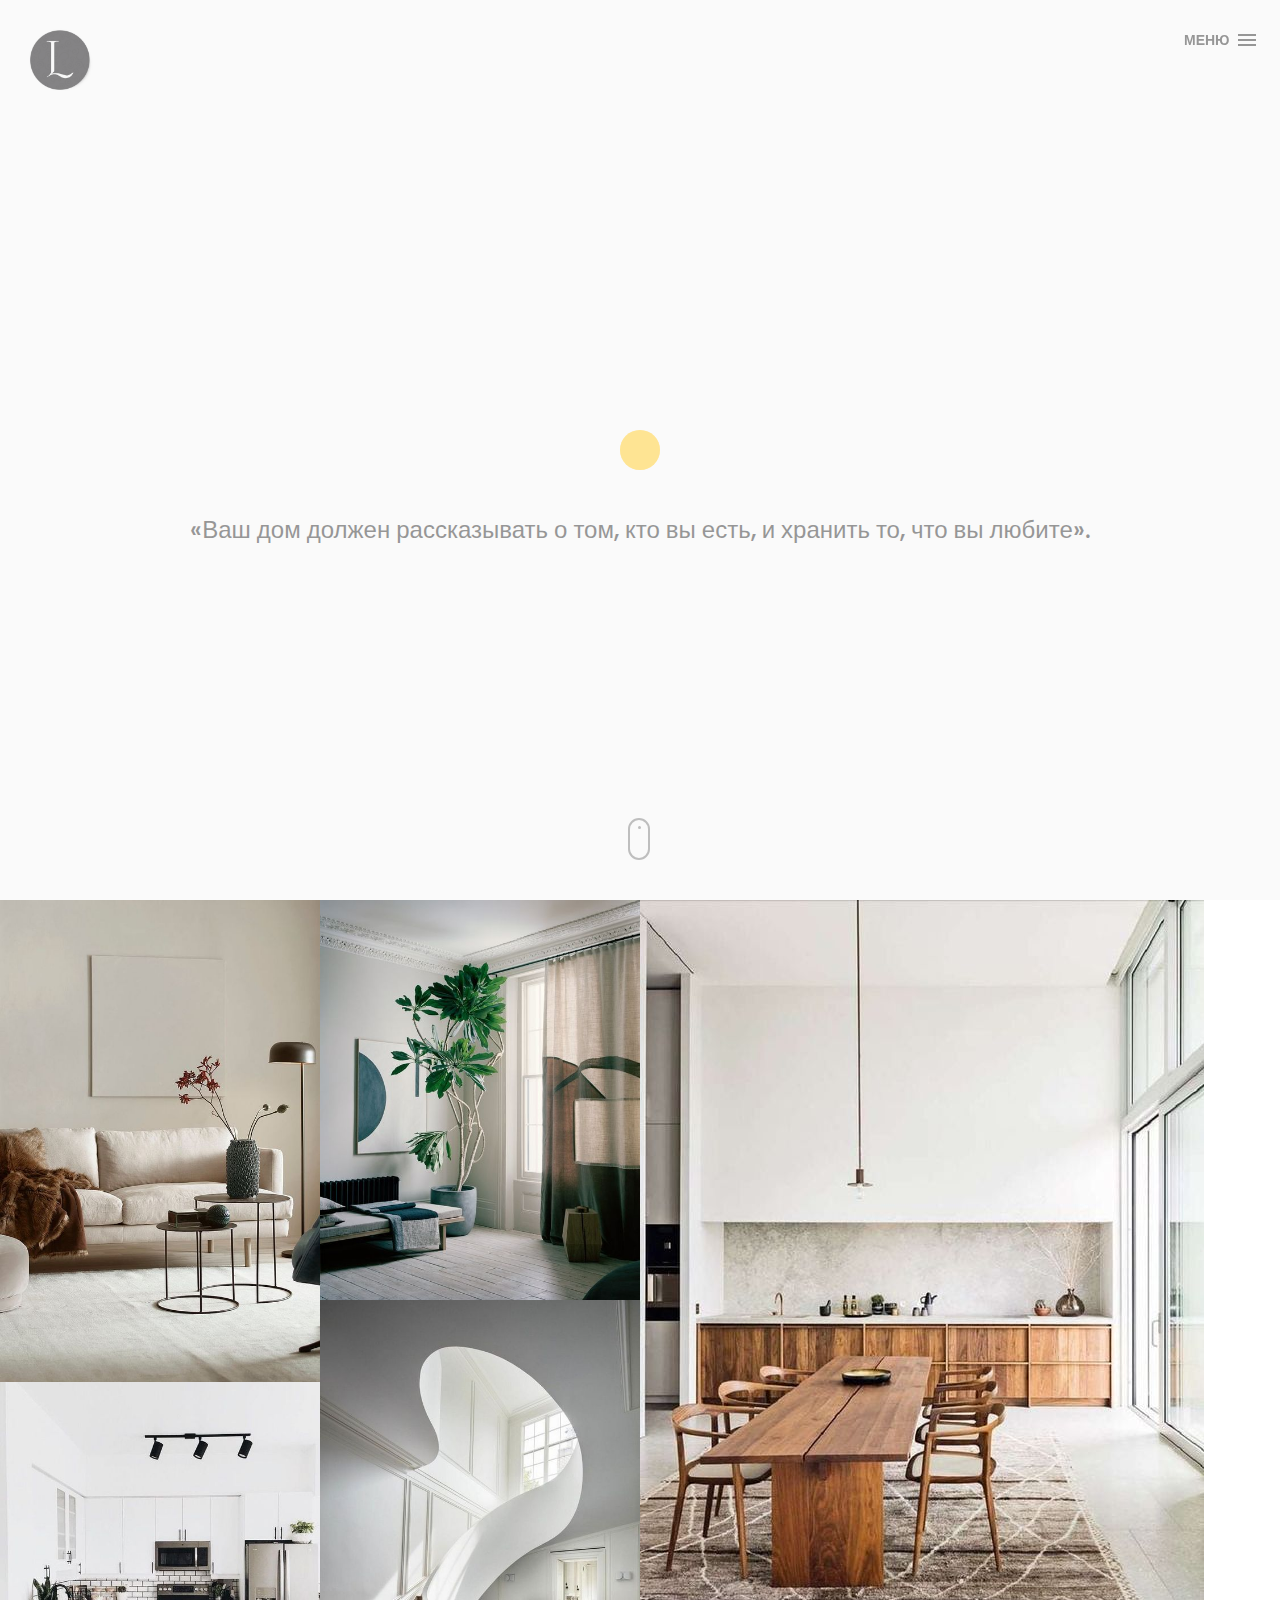
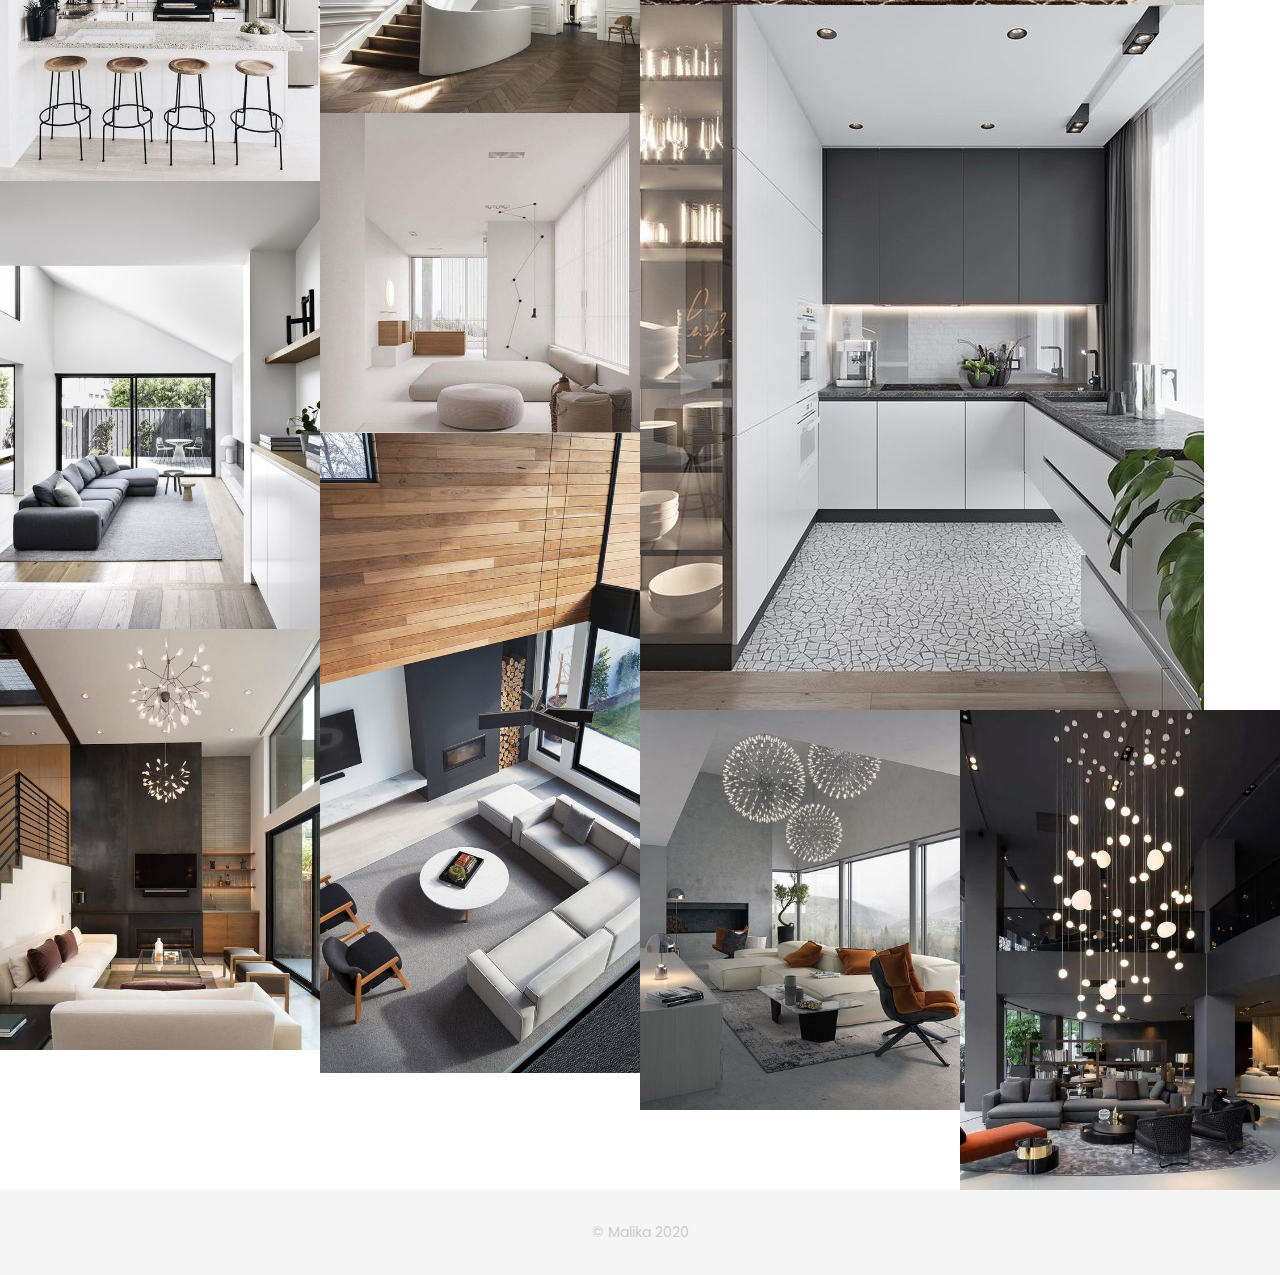
<file: index.html>
<?php
	require "db.php";
?>
<!DOCTYPE html>
<html>
<head>
    <meta charset="utf-8">
    <meta http-equiv="X-UA-Compatible" content="IE=edge"> 
    <meta name="viewport" content="width=device-width, initial-scale=1">
    <!-- The above 3 meta tags *must* come first in the head; any other head content must come *after* these tags -->
    <title>Дизайн интерьера</title>
    <link rel="icon" href="img/1.png" type="image/x-icon">
    <!-- Bootstrap -->
    <link href="css/bootstrap.min.css" rel="stylesheet">
    <link href="ionicons/css/ionicons.min.css" rel="stylesheet">
    <!-- main css -->
    <link href="css/style.css" rel="stylesheet">
    <!-- modernizr -->
    <script src="js/modernizr.js"></script>

    <!-- HTML5 shim and Respond.js for IE8 support of HTML5 elements and media queries -->
    <!-- WARNING: Respond.js doesn't work if you view the page via file:// -->
    <!--[if lt IE 9]>
      <script src="https://oss.maxcdn.com/html5shiv/3.7.2/html5shiv.min.js"></script>
      <script src="https://oss.maxcdn.com/respond/1.4.2/respond.min.js"></script>
    <![endif]-->
</head>

<body>
    <!-- Preloader -->
    <div id="preloader">
        <div class="pre-container">
            <div class="spinner">
                <div class="double-bounce1"></div> 
                <div class="double-bounce2"></div>
            </div>
        </div>
    </div>
    <!-- end Preloader -->

    <div class="container-fluid">
        <!-- box header -->
        <header class="box-header">
            <div class="box-logo">
                <a href="index.html"><img src="img/2.png" width="80" alt="Logo"></a>
            </div>
            <!-- box-nav -->
            <a class="box-primary-nav-trigger" href="#0">
                <span class="box-menu-text">Меню</span><span class="box-menu-icon"></span>
            </a>
            <!-- box-primary-nav-trigger -->
        </header>
        <!-- end box header -->

        <!-- nav -->
        <nav>
            <ul class="box-primary-nav">
                <li class="box-label">Меню</li>
                <li><a href="index.html">Intro</a> <i class="ion-ios-circle-filled color"></i></li>
                <li><a href="about.html">О нас</a></li>
                <li><a href="services.html">Услуги и цены</a></li> 
                <li><a href="contact.html">Контакты</a></li>

			<a href="/logout.php"> Выход </a>


                <li class="box-label">Социальные сети</li>

                <li class="box-social"><a href="https://www.facebook.com/"><i class="ion-social-facebook"></i></a></li>
                <li class="box-social"><a href="https://www.instagram.com/"><i class="ion-social-instagram-outline"></i></a></li>
                <li class="box-social"><a href="https://twitter.com/"><i class="ion-social-twitter"></i></a></li>
                <li class="box-social"><a href="https://dribbble.com/"><i class="ion-social-dribbble"></i></a></li>
            </ul>
        </nav>
        <!-- end nav -->

        <!-- box-intro -->
        <section class="box-intro">
            <div class="table-cell">
                <h1 class="box-headline letters rotate-2">
                    <span class="box-words-wrapper">
                        <b class="is-visible">Дизайн.</b>
                        <b>&nbsp;Для.</b>
                        <b>Вас.</b>
                    </span>
		        </h1>
                <h3>«Ваш дом должен рассказывать о том, кто вы есть, и хранить то, что вы любите».</h3>
            </div>

            <div class="mouse">
                <div class="scroll"></div>
            </div>
        </section>
        <!-- end box-intro -->
    </div>

    <!-- portfolio div -->
    <div class="portfolio-div">
        <div class="portfolio">
            <div class="no-padding portfolio_container">
                <!-- single work -->
                <div class="col-md-3 col-sm-6  fashion logo">
                        <img src="img/3.jpg" alt="image" class="img-responsive" />
                </div>
                <!-- end single work -->

                <!-- single work -->
                <div class="col-md-3 col-sm-6 ads graphics">
                        <img src="img/4.jpg" alt="image" class="img-responsive" />
                </div>
                <!-- end single work -->

                <!-- single work -->
                <div class="col-md-6 col-sm-12 photography">
                        <img src="img/5.jpg" alt="image" class="img-responsive" />
                </div>
                <!-- end single work -->

                <!-- single work -->
                <div class="col-md-3 col-sm-6 fashion ads">
                        <img src="img/6.jpg" alt="image" class="img-responsive" />
                </div>
                <!-- end single work -->

                <!-- single work -->
                <div class="col-md-3 col-sm-6 graphics ads">
                        <img src="img/7.jpg" alt="image" class="img-responsive" />
                </div>
                <!-- end single work -->

                <!-- single work -->
                <div class="col-md-6 col-sm-12 photography">
                        <img src="img/8.jpg" alt="image" class="img-responsive" />
                </div>
                <!-- end single work -->

                <!-- single work -->
                <div class="col-md-3 col-sm-6 graphics ads">
                        <img src="img/9.jpg" alt="image" class="img-responsive" />
                </div>
                <!-- end single work -->

                <!-- single work -->
                <div class="col-md-3 col-sm-6 graphics ads">
                        <img src="img/10.jpg" alt="image" class="img-responsive" />
                </div>
                <!-- end single work -->

                <!-- single work -->
                <div class="col-md-3 col-sm-6 graphics ads">
                        <img src="img/11.jpg" alt="image" class="img-responsive" />
                </div>
                <!-- end single work -->

                <!-- single work -->
                <div class="col-md-3 col-sm-6 graphics ads">
                        <img src="img/12.jpg" alt="image" class="img-responsive" />
                </div>
				 <div class="col-md-3 col-sm-6 graphics ads">
                        <img src="img/13.jpg" alt="image" class="img-responsive" />
                </div>
				 <div class="col-md-3 col-sm-6 graphics ads">
                        <img src="img/14.jpg" alt="image" class="img-responsive" />
                </div>
                <!-- end single work -->
            </div>
            <!-- end portfolio_container -->
        </div>
        <!-- portfolio -->
    </div>
    <!-- end portfolio div -->

    <!-- footer -->
    <footer>
        <div class="container-fluid">
            <p class="copyright">© Malika 2020</p>
        </div>
    </footer>
    <!-- end footer -->

    <!-- back to top -->
    <a href="#0" class="cd-top"><i class="ion-android-arrow-up"></i></a>
    <!-- end back to top -->



    <!-- jQuery -->
    <script src="js/jquery-2.1.1.js"></script>
    <!--  plugins -->
    <script src="js/bootstrap.min.js"></script>
    <script src="js/menu.js"></script>
    <script src="js/animated-headline.js"></script>
    <script src="js/isotope.pkgd.min.js"></script>


    <!--  custom script -->
    <script src="js/custom.js"></script>

</body>

</html>
</file>
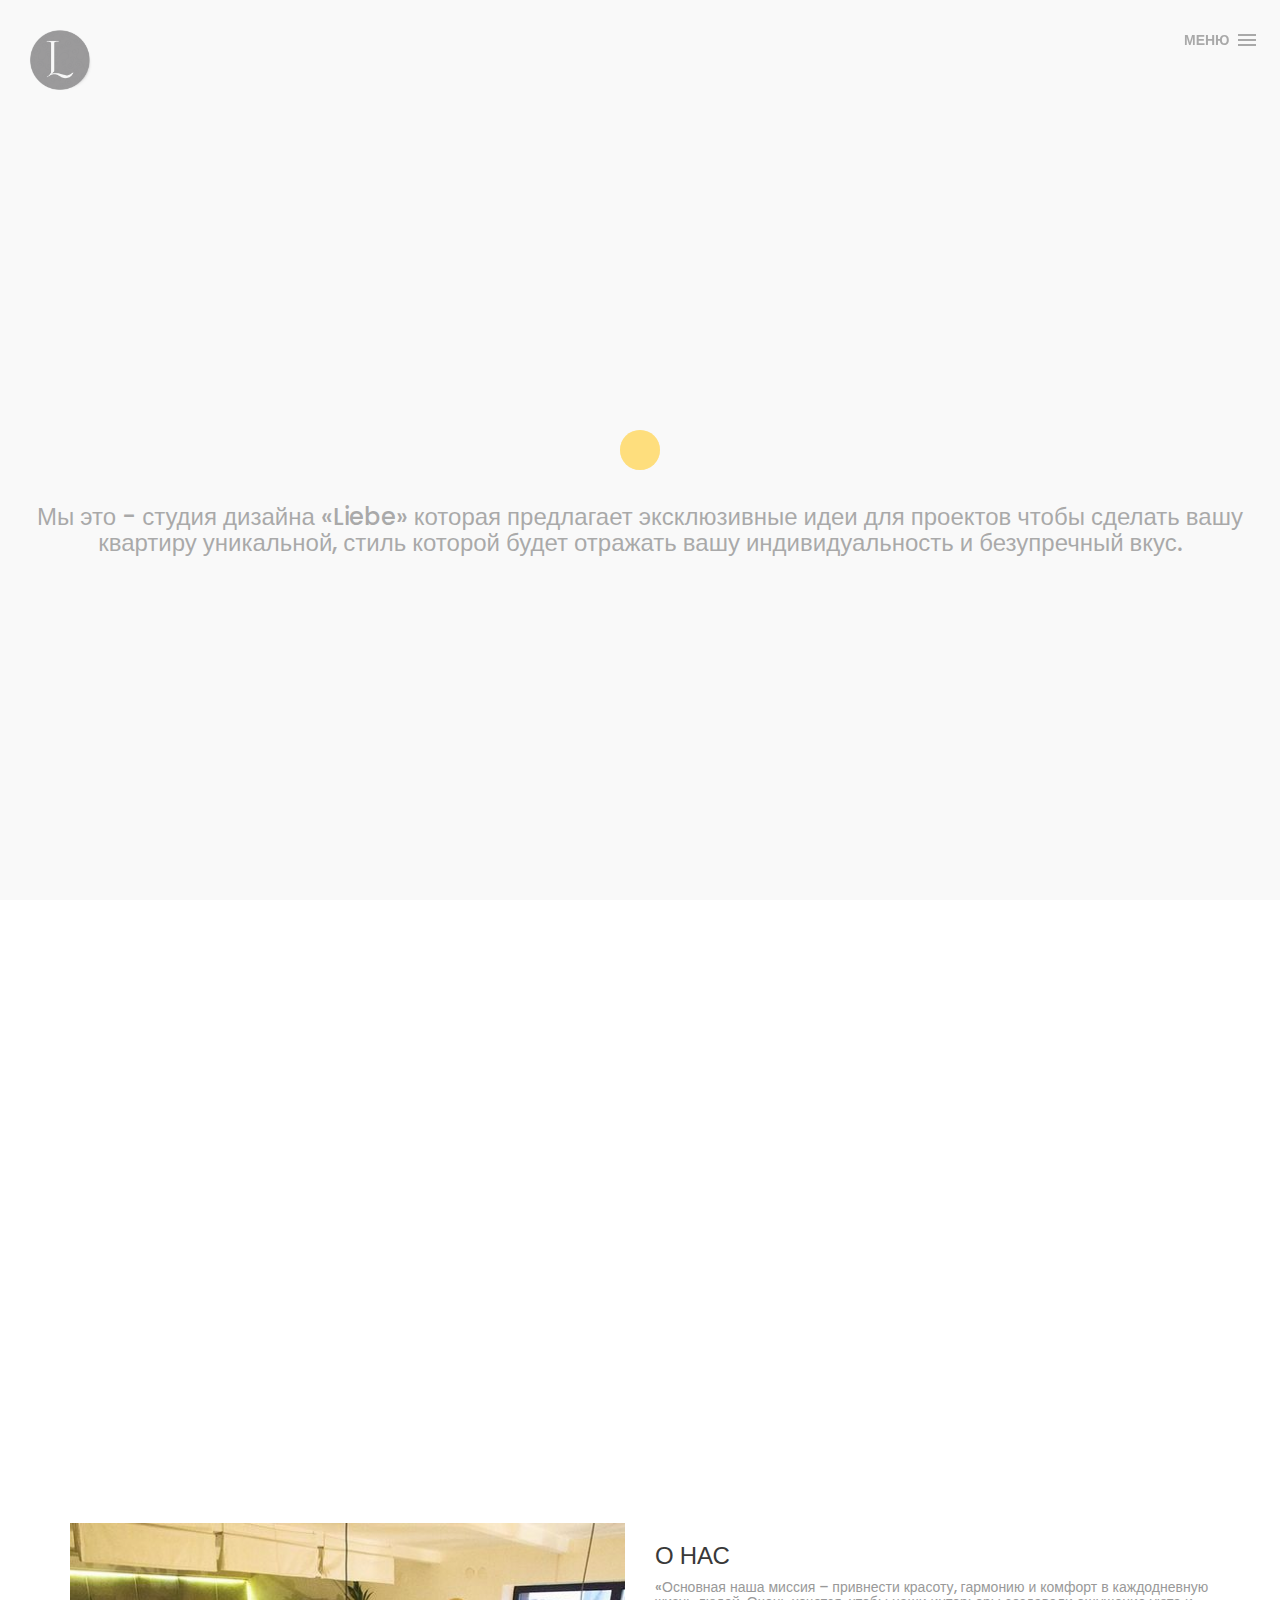
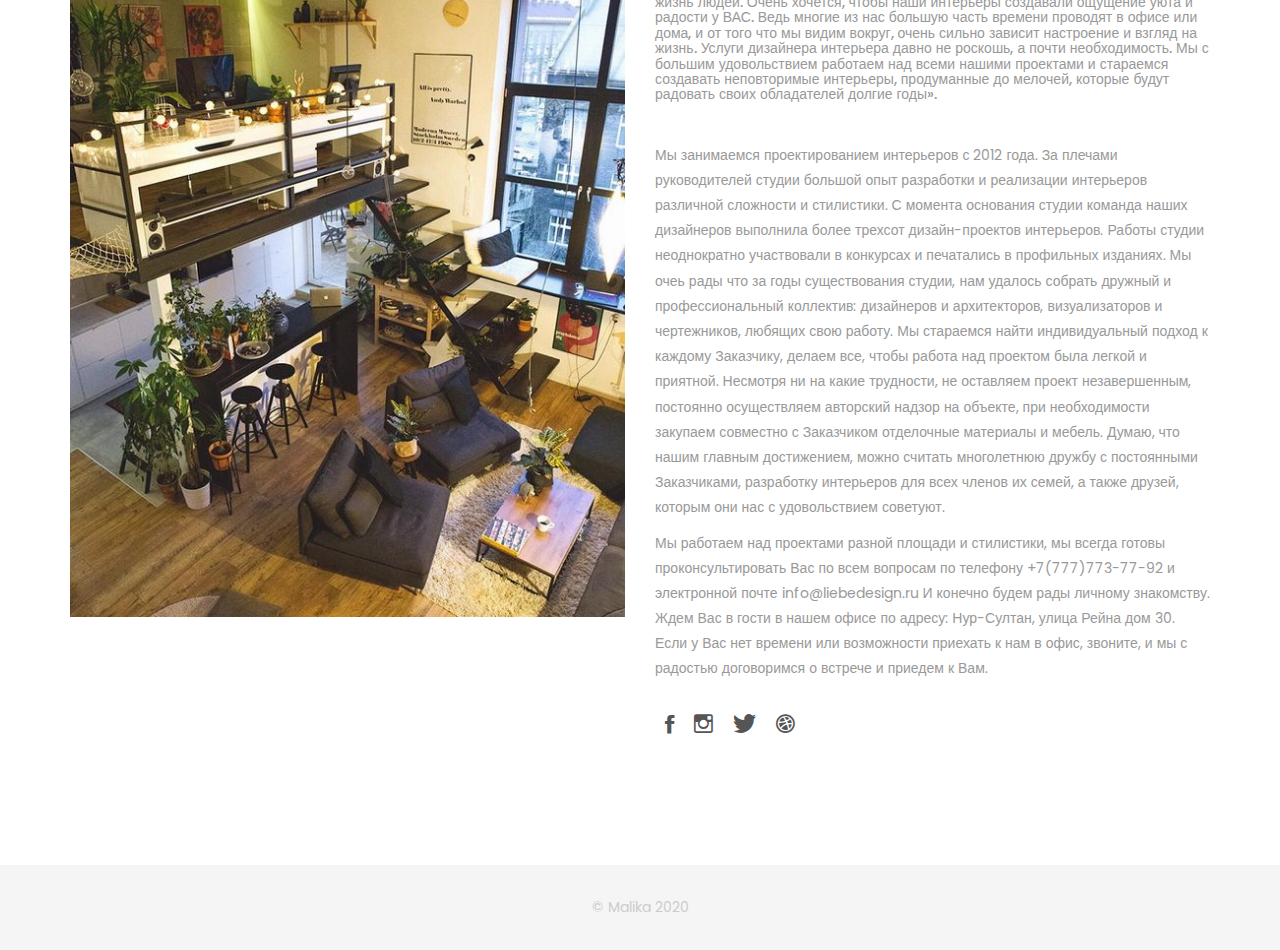
<file: about.html>
<?php
	require "db.php";
?>
<!DOCTYPE html>
<html>

<head>
    <meta charset="utf-8">
    <meta http-equiv="X-UA-Compatible" content="IE=edge">
    <meta name="viewport" content="width=device-width, initial-scale=1">
    <!-- The above 3 meta tags *must* come first in the head; any other head content must come *after* these tags -->
    <title>О нас</title>
    <link rel="icon" href="img/1.png" type="image/x-icon">

    <!-- Bootstrap -->
    <link href="css/bootstrap.min.css" rel="stylesheet">
    <link href="ionicons/css/ionicons.min.css" rel="stylesheet">

    <!-- main css -->
    <link href="css/style.css" rel="stylesheet">


    <!-- modernizr -->
    <script src="js/modernizr.js"></script>

    <!-- HTML5 shim and Respond.js for IE8 support of HTML5 elements and media queries -->
    <!-- WARNING: Respond.js doesn't work if you view the page via file:// -->
    <!--[if lt IE 9]>
      <script src="https://oss.maxcdn.com/html5shiv/3.7.2/html5shiv.min.js"></script>
      <script src="https://oss.maxcdn.com/respond/1.4.2/respond.min.js"></script>
    <![endif]-->
</head>

<body>

    <!-- Preloader -->
    <div id="preloader">
        <div class="pre-container">
            <div class="spinner">
                <div class="double-bounce1"></div>
                <div class="double-bounce2"></div>
            </div>
        </div>
    </div>
    <!-- end Preloader -->

    <div class="container-fluid"> 
       <!-- box-header -->
        <header class="box-header">
            <div class="box-logo">
                <a href="index.html"><img src="img/2.png" width="80" alt="Logo"></a>
            </div>
            <!-- box-nav -->
            <a class="box-primary-nav-trigger" href="#0">
                <span class="box-menu-text">Меню</span><span class="box-menu-icon"></span>
            </a>
        </header>
        <!-- end box-header -->
        
        <!-- nav -->
        <nav>
            <ul class="box-primary-nav">
				<li class="box-label">Меню</li>
                <li><a href="index.html">Intro</a> <i class="ion-ios-circle-filled color"></i></li>
                <li><a href="about.html">О нас</a></li>
                <li><a href="services.html">Услуги и цены</a></li> 
                <li><a href="contact.html">Контакты</a></li>

			<a href="/logout.php"> Выход </a>


                <li class="box-label">Социальные сети</li>

                <li class="box-social"><a href="https://www.facebook.com/"><i class="ion-social-facebook"></i></a></li>
                <li class="box-social"><a href="https://www.instagram.com/"><i class="ion-social-instagram-outline"></i></a></li>
                <li class="box-social"><a href="https://twitter.com/"><i class="ion-social-twitter"></i></a></li>
                <li class="box-social"><a href="https://dribbble.com/"><i class="ion-social-dribbble"></i></a></li>
				</ul>
        </nav>
        <!-- end nav -->  
    </div>
    
    <section class="box-intro">
            <div class="table-cell">
                <h1 class="box-headline letters rotate-2">
                    <span class="box-words-wrapper">
                        <b class="is-visible">Кто </b>
						<b>Мы?</b>
                    </span>
		        </h1>
                <h3>Мы это - студия дизайна «Liebe» которая предлагает эксклюзивные идеи для проектов  чтобы сделать вашу квартиру уникальной, стиль которой будет отражать вашу индивидуальность и безупречный вкус.</h3>
            </div>


        </section>
        <!-- end box-intro -->
    </div>
	
	
	<center><iframe width="760" height="515" src="https://www.youtube.com/embed/6dCvfxuEjjA?start=5" frameborder="0" allow="accelerometer; autoplay; encrypted-media; gyroscope; picture-in-picture" allowfullscreen></iframe></center>
	
	
    <!-- Main container -->
    <div class="container main-container clearfix"> 
        <div class="col-md-6">
            <img src="img/15.jpg"  class="img-responsive" alt="" / >
        </div>
		
        <div class="col-md-6">
           <h3 class="uppercase"> О Нас </h3>
           <h5>«Основная наша миссия – привнести красоту, гармонию и комфорт в каждодневную жизнь людей. Очень хочется, чтобы наши интерьеры создавали ощущение уюта и радости у ВАС. Ведь многие из нас большую часть времени проводят в офисе или дома, и от того что мы видим вокруг, очень сильно зависит настроение и взгляд на жизнь. Услуги дизайнера интерьера давно не роскошь, а почти необходимость. Мы с большим удовольствием работаем над всеми нашими проектами и стараемся создавать неповторимые интерьеры, продуманные до мелочей, которые будут радовать своих обладателей долгие годы».</h5>
           <div class="h-30"></div>
            <p>Мы  занимаемся проектированием  интерьеров с 2012 года. За плечами руководителей студии  большой опыт разработки и реализации интерьеров различной сложности и стилистики. С момента основания студии команда наших дизайнеров выполнила более трехсот дизайн-проектов  интерьеров. Работы студии неоднократно участвовали в конкурсах и печатались в профильных изданиях.
				Мы очеь рады что за годы существования студии, нам удалось собрать дружный и профессиональный коллектив: дизайнеров и архитекторов, визуализаторов и чертежников, любящих свою работу. Мы стараемся найти индивидуальный подход к каждому Заказчику, делаем все, чтобы работа над проектом была легкой и приятной. Несмотря ни на какие трудности, не оставляем проект незавершенным, постоянно осуществляем авторский надзор на объекте, при необходимости закупаем совместно с Заказчиком отделочные материалы и мебель.
				Думаю, что нашим главным достижением, можно считать многолетнюю дружбу с постоянными Заказчиками, разработку интерьеров для всех членов их семей, а также друзей, которым они нас с удовольствием советуют.</p>

            <p>Мы работаем над проектами разной площади и стилистики, мы всегда готовы проконсультировать Вас по всем вопросам по телефону +7(777)773-77-92 и электронной почте info@liebedesign.ru
		И конечно будем рады личному знакомству. Ждем Вас в гости в нашем офисе по адресу: Нур-Султан, улица Рейна дом 30.
	Если у Вас нет времени или возможности приехать к нам в офис, звоните, и мы с радостью договоримся о встрече и приедем к Вам.  </p>
            <div class="h-10"></div>
            <ul class="social-ul">
                <li class="box-social"><a href="https://www.facebook.com/"><i class="ion-social-facebook"></i></a></li>
                <li class="box-social"><a href="https://www.instagram.com/"><i class="ion-social-instagram-outline"></i></a></li>
                <li class="box-social"><a href="https://twitter.com/"><i class="ion-social-twitter"></i></a></li>
                <li class="box-social"><a href="https://dribbble.com/"><i class="ion-social-dribbble"></i></a></li>
            </ul>


        </div>
    </div>
    <!-- end Main container -->


    <!-- footer -->
    <footer>
        <div class="container-fluid">
            <p class="copyright">© Malika 2020</p>
        </div>
    </footer>
    <!-- end footer -->
    
    <!-- back to top -->
    <a href="#0" class="cd-top"><i class="ion-android-arrow-up"></i></a>
    <!-- end back to top -->



    <!-- jQuery -->
    <script src="js/jquery-2.1.1.js"></script>
    <!--  plugins -->
    <script src="js/bootstrap.min.js"></script>
    <script src="js/menu.js"></script>
    <script src="js/animated-headline.js"></script>
    <script src="js/isotope.pkgd.min.js"></script>


    <!--  custom script -->
    <script src="js/custom.js"></script>

</body>

</html>
</file>
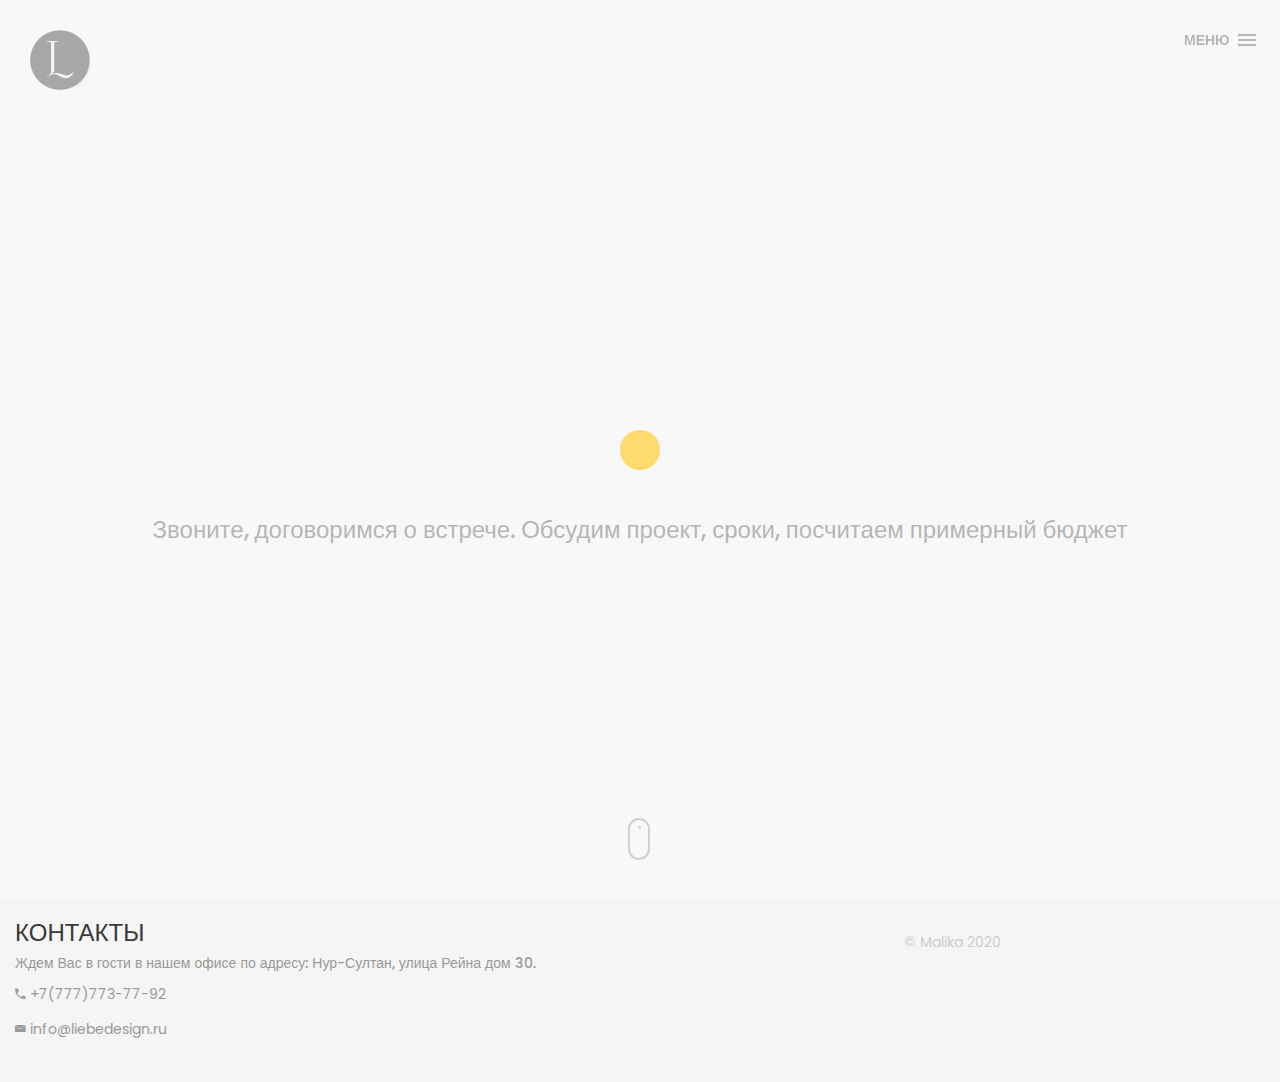
<file: contact.html>
<?php
	require "db.php";
?>
<!DOCTYPE html>
<html lang="en">

<head>
    <meta charset="utf-8">
    <meta http-equiv="X-UA-Compatible" content="IE=edge">
    <meta name="viewport" content="width=device-width, initial-scale=1">
    <!-- The above 3 meta tags *must* come first in the head; any other head content must come *after* these tags -->
    <title> Контакты </title>

    <!-- Bootstrap -->
    <link href="css/bootstrap.min.css" rel="stylesheet">
    <link href="ionicons/css/ionicons.min.css" rel="stylesheet">
    <link rel="icon" href="img/1.png" type="image/x-icon">

    <!-- main css -->
    <link href="css/style.css" rel="stylesheet">



</head>

<body>

    <!-- Preloader -->
    <div id="preloader">
        <div class="pre-container">
            <div class="spinner">
                <div class="double-bounce1"></div>
                <div class="double-bounce2"></div>
            </div>
        </div>
    </div>
    <!-- end Preloader -->

    <div class="container-fluid">
        <!-- box-header -->
        <header class="box-header">
            <div class="box-logo">
                <a href="index.html"><img src="img/2.png" width="80" alt="Logo"></a>
            </div>
            <!-- box-nav -->
            <a class="box-primary-nav-trigger" href="#0">
               <span class="box-menu-text">Меню</span><span class="box-menu-icon"></span>
            </a>
            <!-- box-primary-nav-trigger -->
        </header>
        <!-- end box header -->

        <!-- nav -->
        <nav>
            <ul class="box-primary-nav">
                <li class="box-label">Меню</li>
                <li><a href="index.html">Intro</a> <i class="ion-ios-circle-filled color"></i></li>
                <li><a href="about.html">О нас</a></li>
                <li><a href="services.html">Услуги и цены</a></li> 
                <li><a href="contact.html">Контакты</a></li>

			<a href="/logout.php"> Выход </a>


                <li class="box-label">Социальные сети</li>

                <li class="box-social"><a href="https://www.facebook.com/"><i class="ion-social-facebook"></i></a></li>
                <li class="box-social"><a href="https://www.instagram.com/"><i class="ion-social-instagram-outline"></i></a></li>
                <li class="box-social"><a href="https://twitter.com/"><i class="ion-social-twitter"></i></a></li>
                <li class="box-social"><a href="https://dribbble.com/"><i class="ion-social-dribbble"></i></a></li>
            </ul>
        </nav>
        <!-- end nav -->

    </div>

        <!-- box-intro -->
        <section class="box-intro">
            <div class="table-cell">
                <h1 class="box-headline letters rotate-2">
                    <span class="box-words-wrapper">
                        <b class="is-visible">Как </b>
                        <b>&nbsp;Найти </b>
                        <b>Нас?</b>
                    </span>
		        </h1>
                <h3>Звоните, договоримся о встрече. Обсудим проект, сроки, посчитаем примерный бюджет</h3>
            </div>

            <div class="mouse">
                <div class="scroll"></div>
            </div>
        </section>
        <!-- end box-intro -->


        <div class="col-md-6">
            <h3 class="text-uppercase">Контакты</h3>
            <h5>Ждем Вас в гости в нашем офисе по адресу: Нур-Султан, улица Рейна дом 30.</h5>
                <p><i class="ion-android-call"></i> +7(777)773-77-92</p>
                <p><i class="ion-ios-email"></i> info@liebedesign.ru</p>
            </div>
        </div>


    </div>
    <!-- end main-container -->

    <!-- footer -->
    <footer>
        <div class="container-fluid">
            <p class="copyright">© Malika 2020</p>
        </div>
    </footer>
    <!-- end footer -->

    <!-- back to top -->
    <a href="#0" class="cd-top"><i class="ion-android-arrow-up"></i></a>
    <!-- end back to top -->



    <!-- jQuery -->
    <script src="js/jquery-2.1.1.js"></script>
    <!--  plugins -->
    <script src="js/bootstrap.min.js"></script>
    <script src="js/menu.js"></script>
    <script src="js/animated-headline.js"></script>
    <script src="js/isotope.pkgd.min.js"></script>


    <!--  custom script -->
    <script src="js/custom.js"></script>

</body>

</html>
</file>
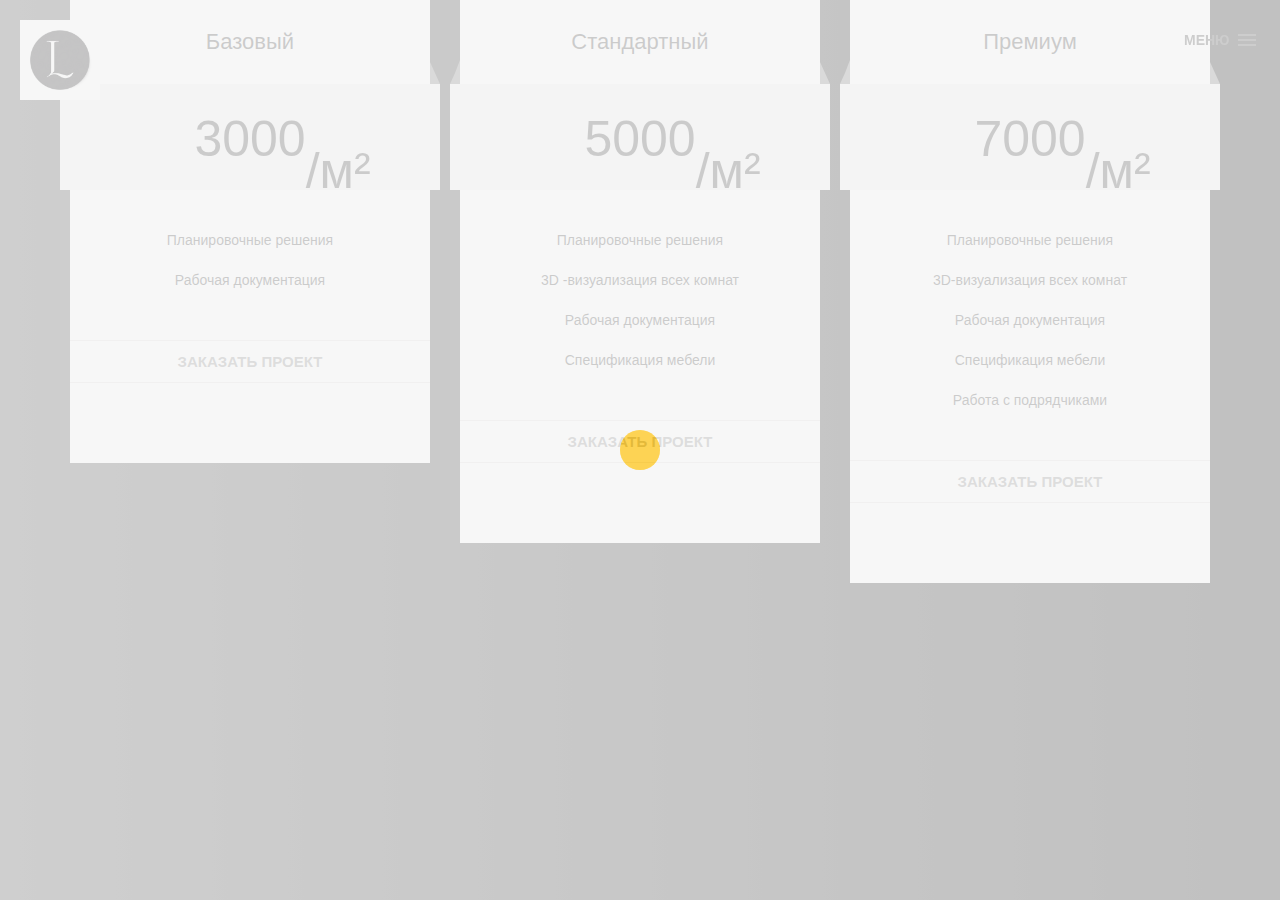
<file: services.html>
<?php
	require "db.php";
?>
<!DOCTYPE html>
<html>

<head>
    <meta charset="utf-8">
    <meta http-equiv="X-UA-Compatible" content="IE=edge">
    <meta name="viewport" content="width=device-width, initial-scale=1">
    <!-- The above 3 meta tags *must* come first in the head; any other head content must come *after* these tags -->
    <title>Услуги и цены</title>
    <link rel="icon" href="img/1.png" type="image/x-icon">

    <!-- Bootstrap -->
    <link href="css/bootstrap.min.css" rel="stylesheet">
    <link href="ionicons/css/ionicons.min.css" rel="stylesheet">

    <!-- main css -->
    <link href="css/style.css" rel="stylesheet">


    <!-- modernizr -->
    <script src="js/modernizr.js"></script>

    <!-- HTML5 shim and Respond.js for IE8 support of HTML5 elements and media queries -->
    <!-- WARNING: Respond.js doesn't work if you view the page via file:// -->
    <!--[if lt IE 9]>
      <script src="https://oss.maxcdn.com/html5shiv/3.7.2/html5shiv.min.js"></script>
      <script src="https://oss.maxcdn.com/respond/1.4.2/respond.min.js"></script>
    <![endif]-->
</head>

<body>

    <!-- Preloader -->
    <div id="preloader">
        <div class="pre-container">
            <div class="spinner">
                <div class="double-bounce1"></div>
                <div class="double-bounce2"></div>
            </div>
        </div>
    </div>
    <!-- end Preloader -->

    <div class="container-fluid">
        <!-- box header -->
        <header class="box-header">
            <div class="box-logo">
                <a href="index.html"><img src="img/2.png" width="80" alt="Logo"></a>
            </div>
            <!-- box-nav -->
            <a class="box-primary-nav-trigger" href="#0">
                <span class="box-menu-text">Меню</span><span class="box-menu-icon"></span>
            </a>
            <!-- box-primary-nav-trigger -->
        </header>
        <!-- end box header -->

        <!-- nav -->
        <nav>
            <ul class="box-primary-nav">
                <li class="box-label">Меню</li>
                <li><a href="index.html">Intro</a> <i class="ion-ios-circle-filled color"></i></li>
                <li><a href="about.html">О нас</a></li>
                <li><a href="services.html">Услуги и цены</a></li> 
                <li><a href="contact.html">Контакты</a></li>

			<a href="/logout.php"> Выход </a>


                <li class="box-label">Социальные сети</li>

                <li class="box-social"><a href="https://www.facebook.com/"><i class="ion-social-facebook"></i></a></li>
                <li class="box-social"><a href="https://www.instagram.com/"><i class="ion-social-instagram-outline"></i></a></li>
                <li class="box-social"><a href="https://twitter.com/"><i class="ion-social-twitter"></i></a></li>
                <li class="box-social"><a href="https://dribbble.com/"><i class="ion-social-dribbble"></i></a></li>
            </ul>
        </nav>
        <!-- end nav -->
    </div>

<div class="container">
<div class="row ">

 <div class="col-md-4 col-sm-6">
 <div class="pricingTable">
 <div class="pricingTable-header">
 <h3 class="title">Базовый</h3>
 </div>
 <div class="price-value">
 <span class="amount">
 <span class="currency"></span>
 3000
 <span class="month">/м²</span>
 </span>
 </div>
 <ul class="pricing-content">
 <li>Планировочные решения</li>
 <li>Рабочая документация</li>
 </ul>
 <a href="contact.html" class="pricingTable-signup">Заказать проект</a>
 </div>
 </div>

 <div class="col-md-4 col-sm-6">
 <div class="pricingTable">
 <div class="pricingTable-header">
 <h3 class="title">Стандартный</h3>
 </div>
 <div class="price-value">
 <span class="amount">
 <span class="currency"></span>
 5000
 <span class="month">/м²</span>
 </span>
 </div>
 <ul class="pricing-content">
 <li>Планировочные решения</li>
 <li>3D -визуализация всех комнат</li>
 <li>Рабочая документация</li>
 <li>Спецификация мебели</li>
 </ul>
 <a href="contact.html" class="pricingTable-signup">Заказать проект</a>
 </div>
 </div>

 <div class="col-md-4 col-sm-6">
 <div class="pricingTable">
 <div class="pricingTable-header">
 <h3 class="title">Премиум</h3>
 </div>
 <div class="price-value">
 <span class="amount">
 <span class="currency"></span>
 7000
 <span class="month">/м²</span>
 </span>
 </div>
 <ul class="pricing-content">
 <li>Планировочные решения</li>
 <li>3D-визуализация всех комнат</li>
 <li>Рабочая документация</li>
 <li>Спецификация мебели</li>
 <li>Работа с подрядчиками</li>
 </ul>
 <a href="contact.html" class="pricingTable-signup">Заказать проект</a>
 </div>
 </div>

</div><!-- ./row -->
</div><!-- ./container -->

<link rel="stylesheet" href="https://cdnjs.cloudflare.com/ajax/libs/twitter-bootstrap/3.3.7/css/bootstrap.min.css" />
<link rel="stylesheet" href="https://cdnjs.cloudflare.com/ajax/libs/font-awesome/4.7.0/css/font-awesome.min.css" />

<style>
/* demo background */
body{
background: #000000;
background: -webkit-linear-gradient(to right, #434343, #000000);
background: linear-gradient(to right, #434343, #000000);
}
/* demo pricing */ 
.pricingTable{
 padding: 10px 0 80px;
 background: #fff;
 text-align: center;
}
.pricingTable .pricingTable-header{
 color: #333;
}
.pricingTable .title{
 font-size: 22px;
 margin-bottom: 30px;
}
.pricingTable .price-value{
 padding: 20px 0 14px;
 margin: 23px -10px 30px;
 background: #eee;
 color: #333;
 position: relative;
 transition: all 0.3s ease-in-out 0s;
}
.pricingTable:hover .price-value{
 background: #73c32c;
 color: #fff;
}
.pricingTable .price-value:before,
.pricingTable .price-value:after{
 content: "";
 display: block;
 width: 10px;
 height: 15px;
 border-width: 13px 5px 11px;
 border-style: solid;
 border-color: transparent #777 #777 transparent;
 position: absolute;
 top: -24px;
 left: 0;
 transition: all 0.3s ease-in-out 0s;
}
.pricingTable .price-value:after{
 border-width: 11px 5px;
 border-color: transparent transparent #777 #777;
 top: -22px;
 left: auto;
 right: 0;
}
.pricingTable:hover .price-value:before{
 border-color: transparent #4e9310 #4e9310 transparent;
}
.pricingTable:hover .price-value:after{
 border-color: transparent transparent #4e9310 #4e9310;
}
.pricingTable .amount{
 display: inline-block;
 font-size: 50px;
 position: relative;
}
.pricingTable .currency{
 font-size: 25px;
 position: absolute;
 top: 13px;
 right: 60px;
}
.pricingTable .month{
 font-size: 50px;
 position: absolute;
 top: 32px;
 right: -65px;
}
.pricingTable .pricing-content{
 padding: 0;
 margin: 0;
 list-style: none;
 margin-bottom: 40px;
}
.pricingTable .pricing-content li{
 font-size: 14px;
 line-height: 40px;
}
.pricingTable .pricingTable-signup{
 display: block;
 padding: 10px 0;
 font-size: 15px;
 font-weight: 600;
 color: #858585;
 text-transform: uppercase;
 border-top: 1px solid #e0dcdc;
 border-bottom: 1px solid #e0dcdc;
 transition: all 0.5s ease 0s;
}
.pricingTable:hover .pricingTable-signup{
 background: #73c32c;
 border-top: 1px solid #73c32c;
 border-bottom: 1px solid #73c32c;
 color: #fff;
 text-decoration:none;
}
@media only screen and (max-width: 990px){
 .pricingTable{ margin-bottom: 30px; }
}
</style>



    <!-- back to top -->
    <a href="#0" class="cd-top"><i class="ion-android-arrow-up"></i></a>
    <!-- end back to top -->



    <!-- jQuery -->
    <script src="js/jquery-2.1.1.js"></script>
    <!--  plugins -->
    <script src="js/bootstrap.min.js"></script>
    <script src="js/menu.js"></script>
    <script src="js/animated-headline.js"></script>
    <script src="js/isotope.pkgd.min.js"></script>


    <!--  custom script -->
    <script src="js/custom.js"></script>

</body>

</html>
</file>
<file: css/style.css>
/* Table of Content
==================================================
	- Google fonts & font family -
	- General -
    - typography -
    - Preloader -
	- Header -
    - box intro section -
    - Portfoilo section -
    - Footer -
    - About page -
    - Services page -
    - contact page -
    - Portfolio single page -
    - Responsive media queries -
*/


/* Google fonts & font family
==================================================*/

@import url(https://fonts.googleapis.com/css?family=Poppins:400,500,600,700);

/* General
==================================================*/

html,
body {
    height: 100%;
    font-family: 'Poppins', sans-serif;
    line-height: 1.8;
    color: #999
}

.no-padding {
    padding-left: 0;
    padding-right: 0;
}

.no-padding [class^="col-"] {
    padding-left: 0;
    padding-right: 0;
}

.main-container {
    padding: 100px 0;
}

.center {
    text-align: center;
}

a {
    -webkit-transition: all .3s;
    transition: all .3s
}

.uppercase {
    text-transform: uppercase;
}

.h-30 {
    height: 30px
}

.h-10 {
    height: 10px
}

.color {
    color: #ffbf00;
    font-size: 11px;
}


/* typography
==================================================*/

h1 {
    color: #393939;
    font-size: 60px;
    text-transform: uppercase;
}

h3 {
    color: #393939;
}

h4 {
    color: #ffbf00;
}


/* preloader
==================================================*/

#preloader {
    position: fixed;
    top: 0;
    left: 0;
    right: 0;
    bottom: 0;
    background-color: #f5f5f5;
    /* change if the mask should be a color other than white */
    z-index: 1000;
    /* makes sure it stays on top */
}

.pre-container {
    position: absolute;
    left: 50%;
    top: 50%;
    bottom: auto;
    right: auto;
    -webkit-transform: translateX(-50%) translateY(-50%);
    transform: translateX(-50%) translateY(-50%);
    text-align: center;
}

.spinner {
    width: 40px;
    height: 40px;
    position: relative;
    margin: 100px auto;
}

.double-bounce1,
.double-bounce2 {
    width: 100%;
    height: 100%;
    border-radius: 50%;
    background-color: #ffbf00;
    opacity: 0.6;
    position: absolute;
    top: 0;
    left: 0;
    -webkit-animation: bounce 2.0s infinite ease-in-out;
    animation: bounce 2.0s infinite ease-in-out;
}

.double-bounce2 {
    -webkit-animation-delay: -1.0s;
    animation-delay: -1.0s;
}

@-webkit-keyframes bounce {
    0%,
    100% {
        -webkit-transform: scale(0.0)
    }
    50% {
        -webkit-transform: scale(1.0)
    }
}

@keyframes bounce {
    0%,
    100% {
        transform: scale(0.0);
        -webkit-transform: scale(0.0);
    }
    50% {
        transform: scale(1.0);
        -webkit-transform: scale(1.0);
    }
}


/* headr
==================================================*/

.box-header {
    position: absolute;
    top: 0;
    left: 0;
    background: rgba(255, 255, 255, 0.95);
    height: 50px;
    width: 100%;
    z-index: 3;
    box-shadow: 0 1px 2px rgba(0, 0, 0, 0.3);
    -webkit-font-smoothing: antialiased;
    -moz-osx-font-smoothing: grayscale;
}

.box-header {
    height: 80px;
    background: transparent;
    box-shadow: none;
}

.box-header {
    -webkit-transition: background-color 0.3s;
    transition: background-color 0.3s;
    -webkit-transform: translate3d(0, 0, 0);
    transform: translate3d(0, 0, 0);
    -webkit-backface-visibility: hidden;
    backface-visibility: hidden;
}

.box-header.is-fixed {
    position: fixed;
    top: -80px;
    background-color: rgba(255, 255, 255, 0.96);
    -webkit-transition: -webkit-transform 0.3s;
    transition: -webkit-transform 0.3s;
    transition: transform 0.3s;
    transition: transform 0.3s, -webkit-transform 0.3s;
}

.box-header.is-visible {
    -webkit-transform: translate3d(0, 100%, 0);
    transform: translate3d(0, 100%, 0);
}

.box-header.menu-is-open {
    background-color: rgba(255, 255, 255, 0.96);
}

.box-logo {
    display: block;
    padding: 20px;
}

.box-primary-nav-trigger {
    position: absolute;
    right: 0;
    top: 0;
    height: 100%;
    width: 50px;
    background-color: #fff;
}

.box-primary-nav-trigger .box-menu-text {
    color: #393939;
    text-transform: uppercase;
    font-weight: 700;
    display: none;
}

.box-primary-nav-trigger .box-menu-icon {
    display: inline-block;
    position: absolute;
    left: 50%;
    top: 50%;
    bottom: auto;
    right: auto;
    -webkit-transform: translateX(-50%) translateY(-50%);
    transform: translateX(-50%) translateY(-50%);
    width: 18px;
    height: 2px;
    background-color: #393939;
    -webkit-transition: background-color 0.3s;
    transition: background-color 0.3s;
    list-style: none;
}

.box-primary-nav-trigger .box-menu-icon::before,
.box-primary-nav-trigger .box-menu-icon:after {
    content: '';
    width: 100%;
    height: 100%;
    position: absolute;
    background-color: #393939;
    right: 0;
    -webkit-transition: -webkit-transform .3s, top .3s, background-color 0s;
    -webkit-transition: top .3s, background-color 0s, -webkit-transform .3s;
    transition: top .3s, background-color 0s, -webkit-transform .3s;
    transition: transform .3s, top .3s, background-color 0s;
    transition: transform .3s, top .3s, background-color 0s, -webkit-transform .3s;
}

.box-primary-nav-trigger .box-menu-icon::before {
    top: -5px;
}

.box-primary-nav-trigger .box-menu-icon::after {
    top: 5px;
}

.box-primary-nav-trigger .box-menu-icon.is-clicked {
    background-color: rgba(255, 255, 255, 0);
}

.box-primary-nav-trigger .box-menu-icon.is-clicked::before,
.box-primary-nav-trigger .box-menu-icon.is-clicked::after {
    background-color: 393939;
}

.box-primary-nav-trigger .box-menu-icon.is-clicked::before {
    top: 0;
    -webkit-transform: rotate(135deg);
    transform: rotate(135deg);
}

.box-primary-nav-trigger .box-menu-icon.is-clicked::after {
    top: 0;
    -webkit-transform: rotate(225deg);
    transform: rotate(225deg);
}

.box-primary-nav-trigger {
    width: 100px;
    padding-left: 1em;
    background-color: transparent;
    height: 30px;
    line-height: 30px;
    right: 10px;
    top: 50%;
    bottom: auto;
    -webkit-transform: translateY(-50%);
    transform: translateY(-50%);
}

.box-primary-nav-trigger .box-menu-text {
    display: inline-block;
}

.box-primary-nav-trigger .box-menu-icon {
    left: auto;
    right: 1em;
    -webkit-transform: translateX(0) translateY(-50%);
    transform: translateX(0) translateY(-50%);
}

.box-primary-nav {
    position: fixed;
    left: 0;
    top: 0;
    height: 100%;
    width: 100%;
    background: rgba(0, 0, 0, 0.96);
    z-index: 2;
    text-align: center;
    padding: 50px 0;
    -webkit-backface-visibility: hidden;
    backface-visibility: hidden;
    overflow: auto;
    -webkit-overflow-scrolling: touch;
    -webkit-transform: translateY(-100%);
    transform: translateY(-100%);
    -webkit-transition-property: -webkit-transform;
    transition-property: -webkit-transform;
    transition-property: transform;
    transition-property: transform, -webkit-transform;
    -webkit-transition-duration: 0.4s;
    transition-duration: 0.4s;
    list-style: none;
}

.box-primary-nav li {
    font-size: 22px;
    font-size: 1.375rem;
    font-weight: 300;
    -webkit-font-smoothing: antialiased;
    -moz-osx-font-smoothing: grayscale;
    margin: .2em 0;
    text-transform: capitalize;
}

.box-primary-nav a {
    display: inline-block;
    padding: .4em 1em;
    border-radius: 0.25em;
    -webkit-transition: all 0.2s;
    transition: all 0.2s;
    color: #fff;
    text-decoration: none;
    font-weight: bold;
}
.box-primary-nav a:focus {
    outline: none;
}

.no-touch .box-primary-nav a:hover {
    text-decoration: none;
    color: #ddd;
}

.box-primary-nav .box-label {
    color: #ffbf00;
    text-transform: uppercase;
    font-weight: 700;
    font-size: 17px;
    margin: 2.4em 0 .8em;
}

.box-primary-nav .box-social {
    display: inline-block;
    margin: 10px .4em;
}

.box-primary-nav .box-social a {
    width: 30px;
    height: 30px;
    padding: 0;
    font-size: 30px
}

.box-primary-nav.is-visible {
    -webkit-transform: translateY(0);
    transform: translateY(0);
}

.box-primary-nav {
    padding: 150px 0 0;
}

.box-primary-nav li {
    font-size: 18px;
}


/* box-intro
==================================================*/

.box-intro {
    text-align: center;
    display: table;
    height: 100vh;
    width: 100%;
}

.box-intro .table-cell {
    display: table-cell;
    vertical-align: middle;
}

.box-intro em {
    font-style: normal;
    text-transform: uppercase
}

b i:last-child {
    color: #ffbf00 !important;
}

.box-intro h5 {
    letter-spacing: 4px;
    text-transform: uppercase;
    color: #999;
    line-height: 1.7
}


/* mouse effect */

.mouse {
    position: absolute;
    width: 22px;
    height: 42px;
    bottom: 40px;
    left: 50%;
    margin-left: -12px;
    border-radius: 15px;
    border: 2px solid #888;
    -webkit-animation: intro 1s;
    animation: intro 1s;
}

.scroll {
    display: block;
    width: 3px;
    height: 3px;
    margin: 6px auto;
    border-radius: 4px;
    background: #888;
    -webkit-animation: finger 2s infinite;
    animation: finger 2s infinite;
}

@-webkit-keyframes intro {
    0% {
        opacity: 0;
        -webkit-transform: translateY(40px);
        transform: translateY(40px);
    }
    100% {
        opacity: 1;
        -webkit-transform: translateY(0);
        transform: translateY(0);
    }
}

@keyframes intro {
    0% {
        opacity: 0;
        -webkit-transform: translateY(40px);
        transform: translateY(40px);
    }
    100% {
        opacity: 1;
        -webkit-transform: translateY(0);
        transform: translateY(0);
    }
}

@-webkit-keyframes finger {
    0% {
        opacity: 1;
    }
    100% {
        opacity: 0;
        -webkit-transform: translateY(20px);
        transform: translateY(20px);
    }
}

@keyframes finger {
    0% {
        opacity: 1;
    }
    100% {
        opacity: 0;
        -webkit-transform: translateY(20px);
        transform: translateY(20px);
    }
}


/* text rotate */

.box-headline {
    font-size: 130px;
    line-height: 1.0;
}

.box-words-wrapper {
    display: inline-block;
    position: relative;
}

.box-words-wrapper b {
    display: inline-block;
    position: absolute;
    white-space: nowrap;
    left: 0;
    top: 0;
}

.box-words-wrapper b.is-visible {
    position: relative;
}

.no-js .box-words-wrapper b {
    opacity: 0;
}

.no-js .box-words-wrapper b.is-visible {
    opacity: 1;
}

.box-headline.rotate-2 .box-words-wrapper {
    -webkit-perspective: 300px;
    perspective: 300px;
}

.box-headline.rotate-2 i,
.box-headline.rotate-2 em {
    display: inline-block;
    -webkit-backface-visibility: hidden;
    backface-visibility: hidden;
}

.box-headline.rotate-2 b {
    opacity: 0;
}

.box-headline.rotate-2 i {
    -webkit-transform-style: preserve-3d;
    transform-style: preserve-3d;
    -webkit-transform: translateZ(-20px) rotateX(90deg);
    transform: translateZ(-20px) rotateX(90deg);
    opacity: 0;
}

.is-visible .box-headline.rotate-2 i {
    opacity: 1;
}

.box-headline.rotate-2 i.in {
    -webkit-animation: box-rotate-2-in 0.4s forwards;
    animation: box-rotate-2-in 0.4s forwards;
}

.box-headline.rotate-2 i.out {
    -webkit-animation: box-rotate-2-out 0.4s forwards;
    animation: box-rotate-2-out 0.4s forwards;
}

.box-headline.rotate-2 em {
    -webkit-transform: translateZ(20px);
    transform: translateZ(20px);
}

.no-csstransitions .box-headline.rotate-2 i {
    -webkit-transform: rotateX(0deg);
    transform: rotateX(0deg);
    opacity: 0;
}

.no-csstransitions .box-headline.rotate-2 i em {
    -webkit-transform: scale(1);
    transform: scale(1);
}

.no-csstransitions .box-headline.rotate-2 .is-visible i {
    opacity: 1;
}

@-webkit-keyframes box-rotate-2-in {
    0% {
        opacity: 0;
        -webkit-transform: translateZ(-20px) rotateX(90deg);
    }
    60% {
        opacity: 1;
        -webkit-transform: translateZ(-20px) rotateX(-10deg);
    }
    100% {
        opacity: 1;
        -webkit-transform: translateZ(-20px) rotateX(0deg);
    }
}

@keyframes box-rotate-2-in {
    0% {
        opacity: 0;
        -webkit-transform: translateZ(-20px) rotateX(90deg);
        transform: translateZ(-20px) rotateX(90deg);
    }
    60% {
        opacity: 1;
        -webkit-transform: translateZ(-20px) rotateX(-10deg);
        transform: translateZ(-20px) rotateX(-10deg);
    }
    100% {
        opacity: 1;
        -webkit-transform: translateZ(-20px) rotateX(0deg);
        transform: translateZ(-20px) rotateX(0deg);
    }
}

@-webkit-keyframes box-rotate-2-out {
    0% {
        opacity: 1;
        -webkit-transform: translateZ(-20px) rotateX(0);
    }
    60% {
        opacity: 0;
        -webkit-transform: translateZ(-20px) rotateX(-100deg);
    }
    100% {
        opacity: 0;
        -webkit-transform: translateZ(-20px) rotateX(-90deg);
    }
}

@keyframes box-rotate-2-out {
    0% {
        opacity: 1;
        -webkit-transform: translateZ(-20px) rotateX(0);
        transform: translateZ(-20px) rotateX(0);
    }
    60% {
        opacity: 0;
        -webkit-transform: translateZ(-20px) rotateX(-100deg);
        transform: translateZ(-20px) rotateX(-100deg);
    }
    100% {
        opacity: 0;
        -webkit-transform: translateZ(-20px) rotateX(-90deg);
        transform: translateZ(-20px) rotateX(-90deg);
    }
}


/* footer
==================================================*/

footer {
    padding: 30px 0;
    text-align: center;
    background: #f5f5f5
}

.copyright {
    color: #ccc;
    margin-bottom: 0;
}

footer img {
    margin: 0 auto;
}


/* backto top
==================================================*/

.cd-top {
    display: inline-block;
    height: 40px;
    width: 40px;
    position: fixed;
    bottom: 20px;
    line-height: 40px;
    font-size: 20px;
    right: 10px;
    text-align: center;
    color: #fff;
    background: rgba(255, 191, 0, 0.8);
    visibility: hidden;
    opacity: 0;
    -webkit-transition: opacity .3s 0s, visibility 0s .3s;
    transition: opacity .3s 0s, visibility 0s .3s;
}

.cd-top.cd-is-visible,
.cd-top.cd-fade-out,
.no-touch .cd-top:hover {
    -webkit-transition: opacity .3s 0s, visibility 0s 0s;
    transition: opacity .3s 0s, visibility 0s 0s;
}

.cd-top.cd-is-visible {
    /* the button becomes visible */
    visibility: visible;
    opacity: 1;
}

.cd-top.cd-fade-out {
    opacity: .5;
}

.no-touch .cd-top:hover,
.no-touch .cd-top:focus {
    background-color: #ffbf00;
    opacity: 1;
    color: #fff;
}


/* About page
==================================================*/

.top-bar h1 {
    font-size: 60px;
    text-transform: uppercase;
    font-weight: 700;
    color: #999;
    line-height: 50px;
}

.top-bar p {
    font-size: 15px;
    text-transform: uppercase;
    font-weight: 500;
    color: #777;
}

.top-bar p a {
    color: #777;
}

.top-bar p a:hover,
.top-bar p a:focus {
    color: #555;
    text-decoration: none;
}

.social-ul {
    list-style: none;
    display: inline-block;
    padding-left: 0;
}

.social-ul li {
    margin: 0 10px;
    float: left;
}

.social-ul li a {
    font-size: 25px;
    color: #555;
    -webkit-transition: all .3s;
    transition: all .3s;
}

.social-ul li a:hover {
    color: #888;
}


/* Services page
==================================================*/
.size-50 {
    font-size: 50px;
}

.service-box {
    margin-bottom: 30px;
}

.service-box h3 {
    margin-top: 0;
}


/* Responsive media queries
==================================================*/

@media (max-width: 991px) {
    .portfolio .categories-grid span {
        margin-bottom: 0;
        text-align: center;
        width: 100%;
    }
    .portfolio .categories-grid .categories ul li {
        text-align: center;
    }
    .portfolio .categories-grid .categories ul li a {
        margin-left: 0;
    }
    .col-md-6 h3 {
        margin-top: 30px;
    }
}

@media only screen and (max-width: 670px) {
    .box-headline {
        font-size: 100px;
    }
    .box-intro h5 {
        font-size: 12px;
    }
    .box-primary-nav a {
        padding: 5px 1em;
        font-size: 14px;
    }
    .box-primary-nav {
        padding: 80px 0 0;
    }
    .box-primary-nav .box-social a {
        font-size: 23px;
    }
    .top-bar h1 {
        font-size: 40px;
        line-height: 30px;
    }
    .portfolio .categories-grid .categories ul li {
        float: none;
    }
}

@media only screen and (max-width: 520px) {
    .box-headline {
        font-size: 80px;
    }
    .box-intro h5 {
        font-size: 12px;
    }
    .main-container {
        padding: 50px 0;
    }
}

@media only screen and (max-width: 420px) {
    .box-headline {
        font-size: 50px;
    }
    .box-intro h5 {
        font-size: 12px;
    }
    .top-bar h1 {
        font-size: 30px;
        line-height: 30px;
    }
}
</file>
